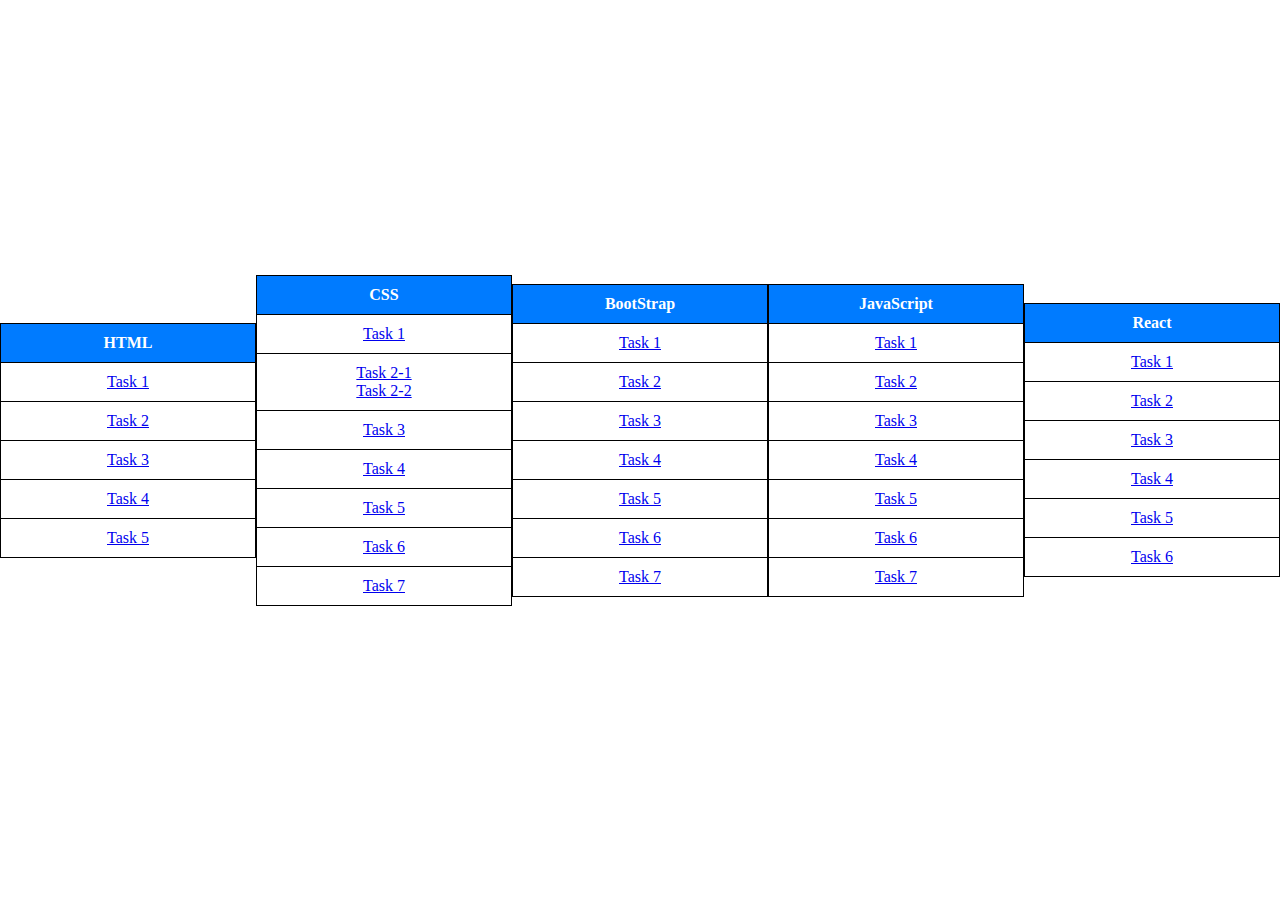
<file: index.html>
<!DOCTYPE html>
<html lang="en">
<head>
    <meta charset="UTF-8">
    <meta name="viewport" content="width=device-width, initial-scale=1.0">
    <style>
         body {
            display: flex;
            justify-content: center;
            align-items: center;
            height: 100vh;
            margin: 0;
        }

        .content-container {
            text-align: center;
        }

        .table-container {
            display: inline-block;
            width: 50%;
        }

        .styled-table {
            border-collapse: collapse;
            width: 100%;
            margin-bottom: 20px;
        }

        .styled-table th, .styled-table td {
            border: 1px solid #000;
            padding: 10px;
            text-align: center;
        }

        .styled-table th {
            background-color: #007BFF;
            color: #fff;
        }
    </style>
</head>
<body>
    <!-- HTML section with 5 tasks -->
    <div class="table-container">
        <table class="styled-table">
            <tr>
                <th>HTML</th>
            </tr>
            <tr>
                <td><a href="task1.html">Task 1</a></td>
            </tr>
            <tr>
                <td><a href="task2.html">Task 2</a></td>
            </tr>
            <tr>
                <td><a href="task3.html">Task 3</a></td>
            </tr>
            <tr>
                <td><a href="task4.html">Task 4</a></td>
            </tr>
            <tr>
                <td><a href="task5.html">Task 5</a></td>
            </tr>
        </table>
    </div>

    <!-- CSS section with 7 tasks -->
    <div class="table-container">
        <table class="styled-table">
            <tr>
                <th>CSS</th>
            </tr>
            <tr>
                <td><a href="task1css.html">Task 1</a></td>
            </tr>
            <tr>
                <td><a href="task2-1css.html">Task 2-1</a><br>
                    <a href="task2-2css.html">Task 2-2</a></td>
            </tr>
            <tr>
                <td><a href="task3css.html">Task 3</a></td>
            </tr>
            <tr>
                <td><a href="Task4/task4css.html">Task 4</a></td>
            </tr>
            <tr>
                <td><a href="task5css.html">Task 5</a></td>
            </tr>
            <tr>
                <td><a href="Task6/task6css.html">Task 6</a></td>
            </tr>
            <tr>
                <td><a href="Task7/task7css.html">Task 7</a></td>
            </tr>
        </table>
    </div>

    <div class="table-container">
        <table class="styled-table">
            <tr>
                <th>BootStrap</th>
            </tr>
            <tr>
                <td><a href="bootstrap1.html">Task 1</a></td>
            </tr>
            <tr>
                <td><a href="bootstrap2.html">Task 2</a></td>
            </tr>
            <tr>
                <td><a href="bootstrap3.html">Task 3</a></td>
            </tr>
            <tr>
                <td><a href="bootstrap4.html">Task 4</a></td>
            </tr>
            <tr>
                <td><a href="bootstrap5.html">Task 5</a></td>
            </tr>
            <tr>
                <td><a href="bootstrap6.html">Task 6</a></td>
            </tr>
            <tr>
                <td><a href="bootstrap7.html">Task 7</a></td>
            </tr>
        </table>
    </div>

        <div class="table-container">
        <table class="styled-table">
            <tr>
                <th>JavaScript</th>
            </tr>
            <tr>
                <td><a href="JS_Task1.html">Task 1</a></td>
            </tr>
            <tr>
                <td><a href="JS_Task2.html">Task 2</a></td>
            </tr>
            <tr>
                <td><a href="JS_Task3.html">Task 3</a></td>
            </tr>
            <tr>
                <td><a href="JS_Task4.html">Task 4</a></td>
            </tr>
            <tr>
                <td><a href="JS_Task5.html">Task 5</a></td>
            </tr>
            <tr>
                <td><a href="JS_Task6.html">Task 6</a></td>
            </tr>
            <tr>
                <td><a href="JS_Task7.html">Task 7</a></td>
            </tr>
        </table>
    </div>

    <div class="table-container">
        <table class="styled-table">
            <tr>
                <th>React</th>
            </tr>
            <tr>
                <td><a href="./React/task1/index.html">Task 1</a></td>
            </tr>
            <tr>
                <td><a href="./React/task2/index.html">Task 2</a></td>
            </tr>
            <tr>
                <td><a href="./React/task3/index.html">Task 3</a></td>
            </tr>
            <tr>
                <td><a href="./React/task4/index.html">Task 4</a></td>
            </tr>
            <tr>
                <td><a href="./React/task5/index.html">Task 5</a></td>
            </tr>
            <tr>
                <td><a href="./React/task6/index.html">Task 6</a></td>
            </tr>
        </table>
    </div>
</body>
</html>
</file>
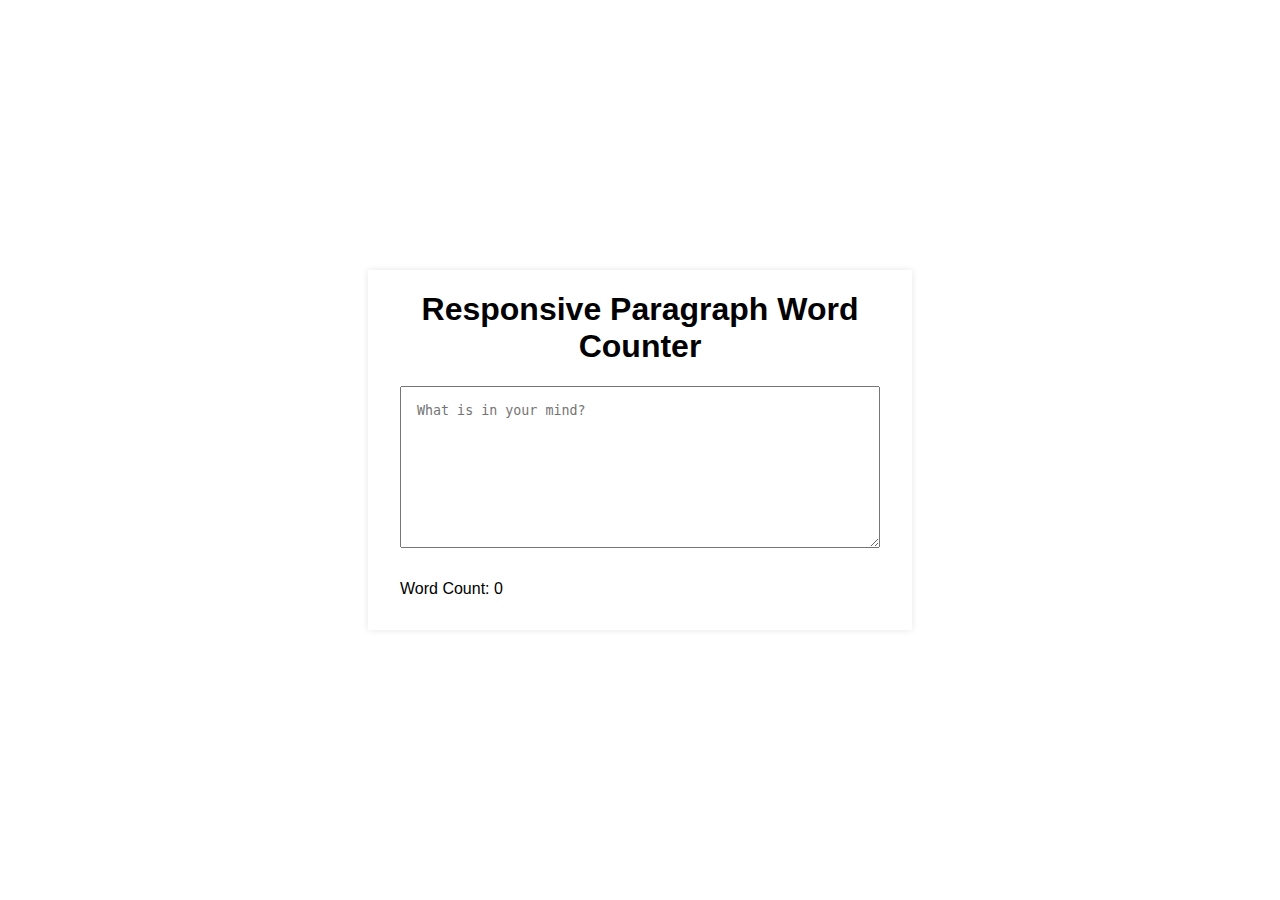
<file: React/task1/build/index.html>
<!DOCTYPE html>
<html lang="en">
  <head>
    <meta charset="utf-8" />
    <link rel="icon" href="./favicon.ico" />
    <meta name="viewport" content="width=device-width,initial-scale=1" />
    <meta name="theme-color" content="#000000" />
    <meta author="Souradip Ghosh" />
    <meta
      name="Word Counter"
      content="Web site creating using ReactJS to count number of words in your paragraphs in realtime."
    />
    <link rel="apple-touch-icon" href="./logo192.png" />
    <link rel="manifest" href="./manifest.json" />
    <title>React App</title>
    <script defer="defer" src="./static/js/main.f7eb101e.js"></script>
    <link href="./static/css/main.4de9fc06.css" rel="stylesheet" />
  </head>
  <body>
    <noscript>You need to enable JavaScript to run this app.</noscript>
    <div id="root"></div>
  </body>
</html>
</file>
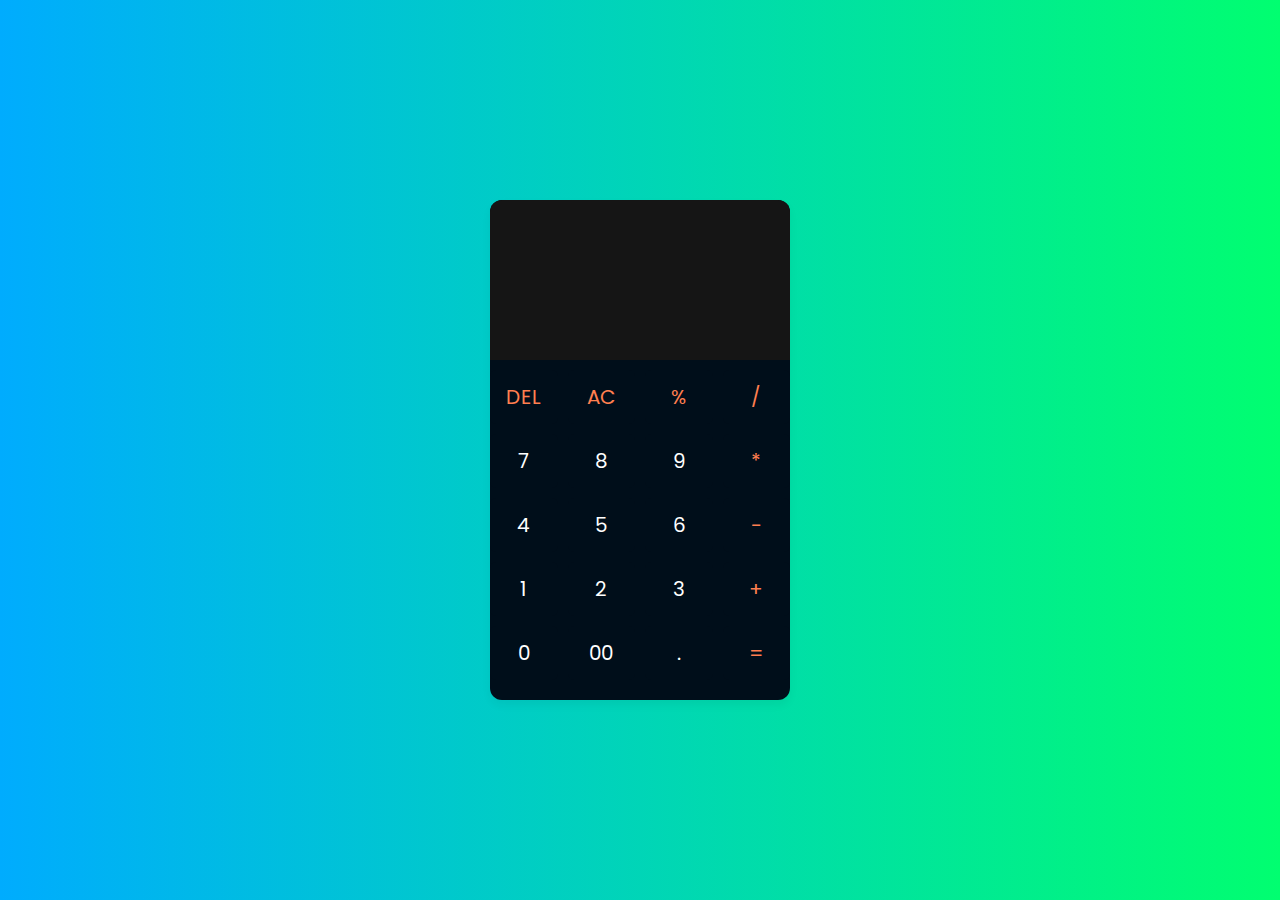
<file: React/task2/dist/index.html>
<!DOCTYPE html>
<html lang="en">
  <head>
    <meta charset="UTF-8" />
    <link rel="icon" type="image/svg+xml" href="/vite.svg" />
    <meta name="viewport" content="width=device-width, initial-scale=1.0" />
    <meta author="Avradeep">
    <title>Calculator</title>

    
    <link rel="stylesheet" href="./assets/index-8db2e203.css">
  </head>
  <body>
    <div class="container">
      <input type="text" class="display">
      
      <div class="buttons">
        <button class="operator" data-value="DEL">DEL</button>
        <button class="operator" data-value="AC">AC</button>
        <button class="operator" data-value="%">%</button>
        <button class="operator" data-value="/">/</button>
        
        <button data-value="7">7</button>
        <button data-value="8">8</button>
        <button data-value="9">9</button>
        <button class="operator" data-value="*">*</button>
        
        <button data-value="4">4</button>
        <button data-value="5">5</button>
        <button data-value="6">6</button>
        <button class="operator" data-value="-">-</button>
        
        <button data-value="1">1</button>
        <button data-value="2">2</button>
        <button data-value="3">3</button>
        <button class="operator" data-value="+">+</button>
        
        <button data-value="0">0</button>
        <button data-value="00">00</button>
        <button data-value=".">.</button>
        <button class="operator" data-value="=">=</button>
      </div>
    </div>
    
    
    
    <script type="module" crossorigin src="./assets/index-bf435679.js"></script>
  </body>
</html>
</file>
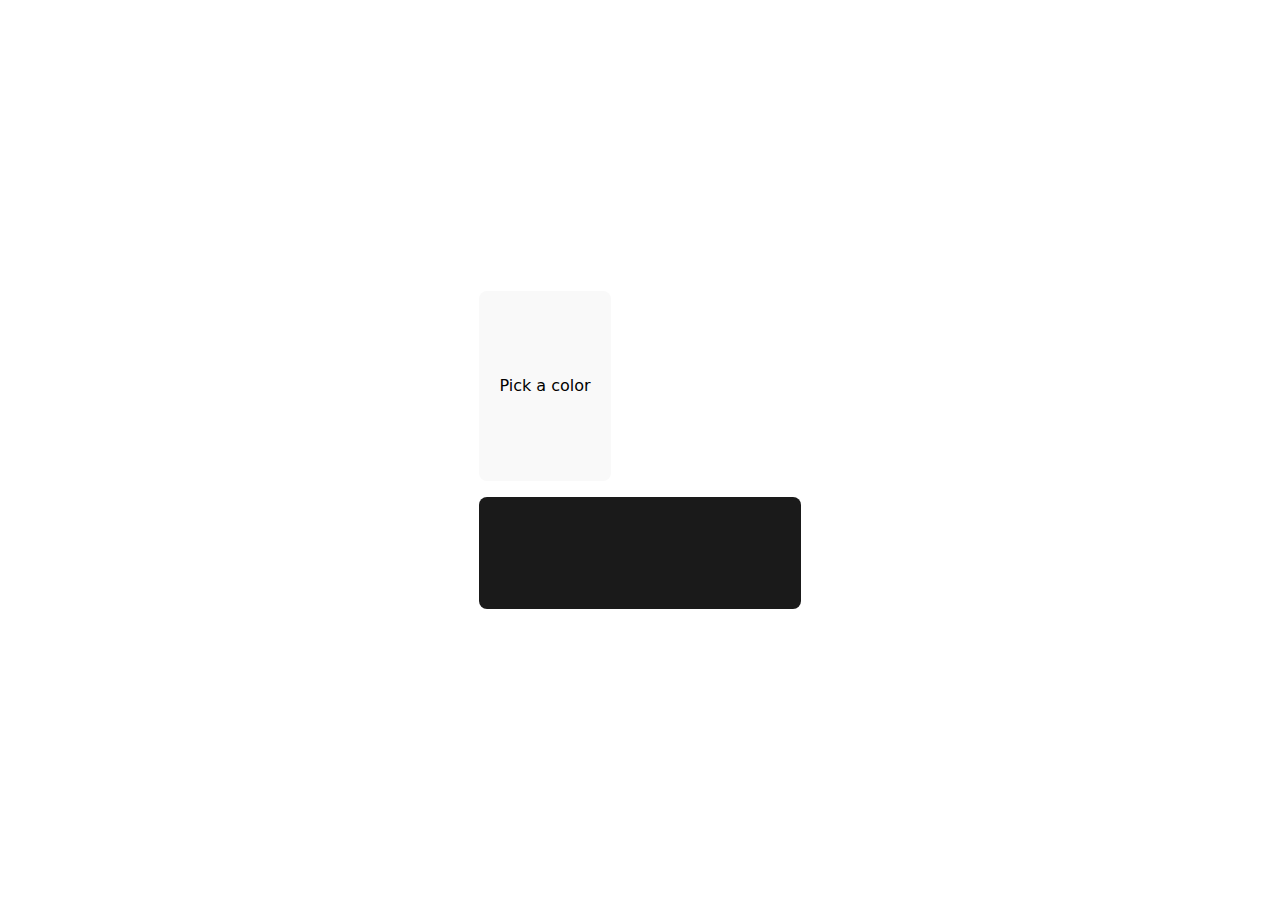
<file: React/task3/dist/index.html>
<!DOCTYPE html>
<html lang="en">
  <head>
    <meta charset="UTF-8" />
    <link rel="icon" type="image/svg+xml" href="/vite.svg" />
    <meta name="viewport" content="width=device-width, initial-scale=1.0" />
    <meta author="Avradeep">
    <title>Color Picker</title>
    <script type="module" crossorigin src="./assets/index-8fbf6f59.js"></script>
    <link rel="stylesheet" href="./assets/index-e072aa11.css">
  </head>
  <body>
    <div id="root"></div>
    
  </body>
</html>
</file>
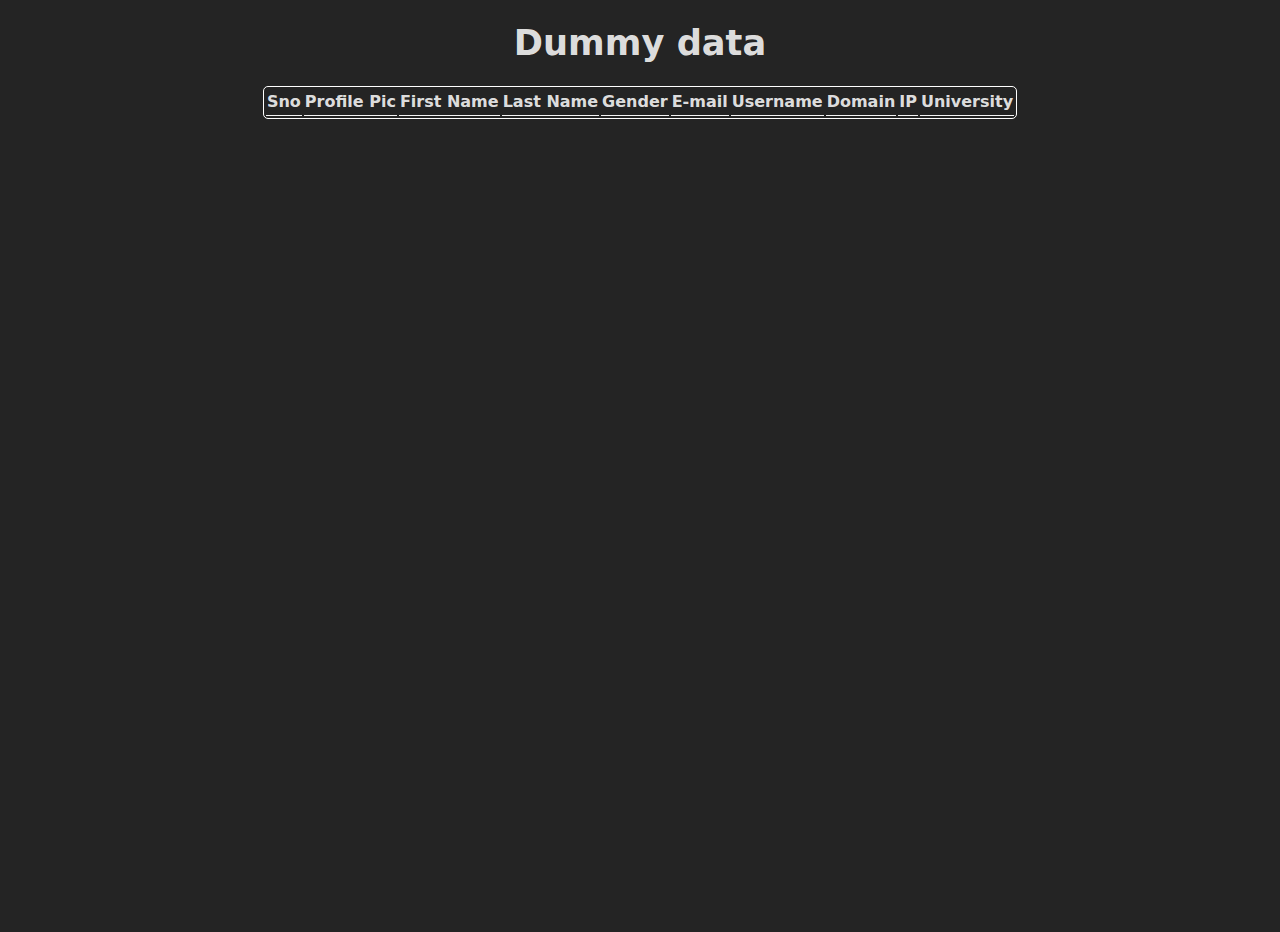
<file: React/task4/dist/index.html>
<!DOCTYPE html>
<html lang="en">
  <head>
    <meta charset="UTF-8" />
    <link rel="icon" type="image/svg+xml" href="/vite.svg" />
    <meta name="viewport" content="width=device-width, initial-scale=1.0" />
    <title>Fetch</title>
    
    <link rel="stylesheet" href="./assets/index-c2c4c701.css">
  </head>
  <body>
    <h1>Dummy data</h1>
    <div class="data">
      <table>
        <tr>
          <th>Sno</th>
          <th>Profile Pic</th>
          <th>First Name</th>
          <th>Last Name</th>
          <th>Gender</th>
          <th>E-mail</th>
          <th>Username</th>
          <th>Domain</th>
          <th>IP</th>
          <th>University</th>
        </tr>
      </table>
    </div>
    <script src="./assets/script.js"></script>
  </body>
</html>
</file>
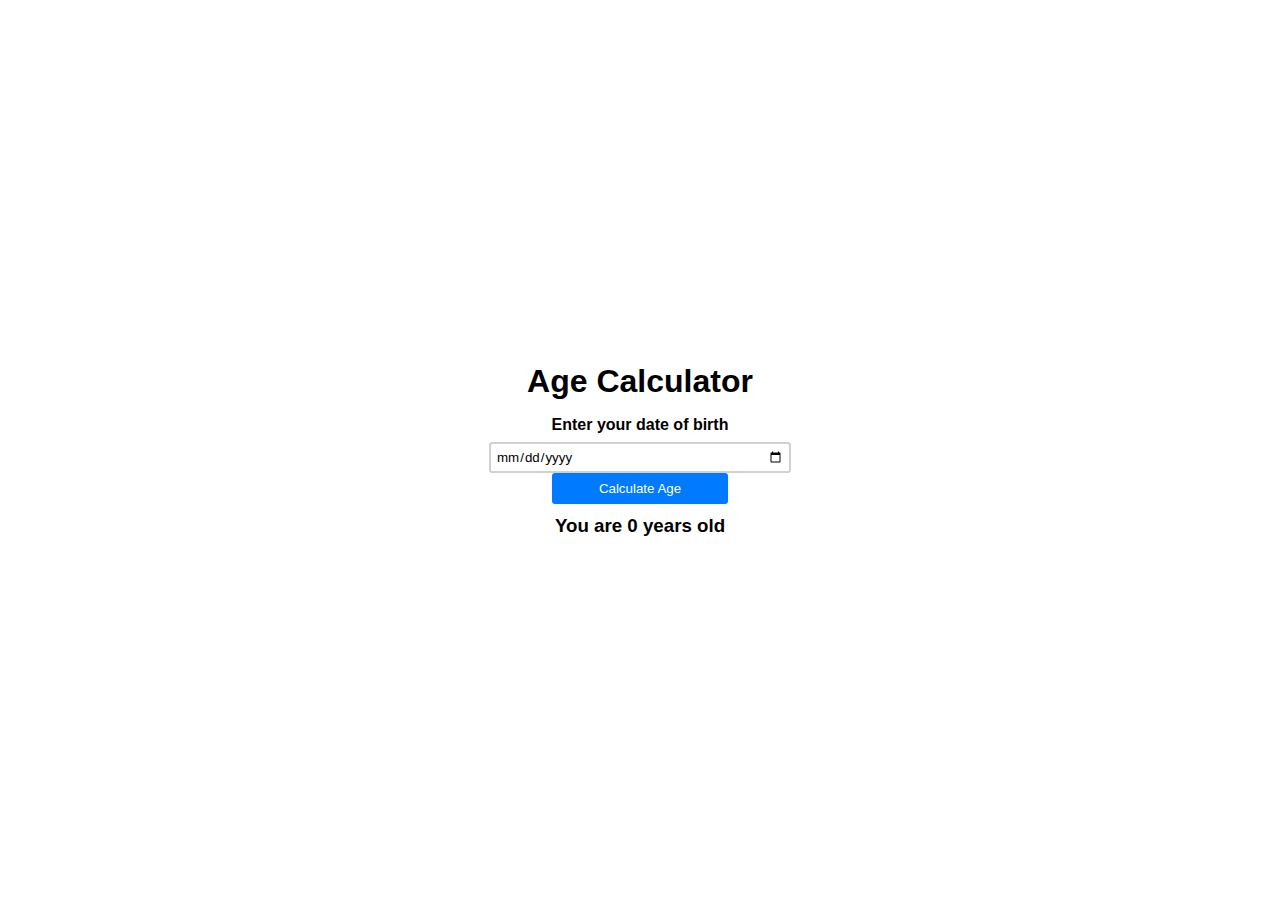
<file: React/task5/build/index.html>
<!DOCTYPE html>
<html lang="en">
  <head>
    <meta charset="utf-8" />
    <link rel="icon" href="./favicon.ico" />
    <meta name="viewport" content="width=device-width,initial-scale=1" />
    <meta name="theme-color" content="#000000" />
    <meta
      name="description"
      content="Web site created using create-react-app"
    />
    <link rel="apple-touch-icon" href="./logo192.png" />
    <link rel="manifest" href="./manifest.json" />
    <title>React App</title>
    <script defer="defer" src="./static/js/main.3035890a.js"></script>
    <link href="./static/css/main.1033eb6d.css" rel="stylesheet" />
  </head>
  <body>
    <noscript>You need to enable JavaScript to run this app.</noscript>
    <div id="root"></div>
  </body>
</html>
</file>
<file: React/task1/build/static/css/main.4de9fc06.css>
body{-webkit-font-smoothing:antialiased;-moz-osx-font-smoothing:grayscale;font-family:-apple-system,BlinkMacSystemFont,Segoe UI,Roboto,Oxygen,Ubuntu,Cantarell,Fira Sans,Droid Sans,Helvetica Neue,sans-serif;margin:0}code{font-family:source-code-pro,Menlo,Monaco,Consolas,Courier New,monospace}.App{display:grid;height:100vh;place-content:center}.App .container{box-shadow:0 0 7px rgba(0,0,0,.1);display:flex;flex-direction:column;padding:0 2rem;text-align:center;width:30rem}.App .container textarea{height:8rem;padding:1rem}.App .container p{align-self:flex-start;margin:2rem 0}.App #copyright{color:#cacaca;font-size:small}.App #copyright a{color:#cacaca;text-decoration:none}
/*# sourceMappingURL=main.4de9fc06.css.map*/
</file>
<file: React/task2/dist/assets/index-8db2e203.css>
@import"https://fonts.googleapis.com/css2?family=Poppins:ital,wght@0,100;0,200;0,300;0,400;0,500;0,600;0,700;0,800;0,900;1,100;1,200;1,300;1,400;1,500;1,600;1,700;1,800;1,900&display=swap";*{margin:0;padding:0;box-sizing:border-box;font-family:Poppins,sans-serif}body{height:100vh;display:flex;align-items:center;justify-content:center;background:linear-gradient(to right,#00acfe,#01fe70)}body .container{position:relative;max-width:300px;width:100%;border-radius:12px;padding:0 0 20px;background:#000e1a;box-shadow:0 5px 10px #0000000d}body .container .display{height:10rem;width:100%;border-radius:12px 12px 0 0;outline:none;padding:20px;border:none;text-align:right;margin-bottom:10px;font-size:25px;color:#fff;background:rgb(21,21,21);pointer-events:none}body .container .buttons{display:grid;grid-template-columns:repeat(4,1fr);grid-gap:10px}body .container .buttons button{padding:12px 10px;border-radius:6px;border:none;font-size:20px;cursor:pointer;background-color:#000e1a;color:#fff}body .container .buttons button:hover{transform:scale(.99);background:rgba(255,255,255,.05)}body .container .buttons .operator{color:coral}body .container .buttons .operator:hover{background:coral;color:#fff}
</file>
<file: React/task3/dist/assets/index-e072aa11.css>
#root{max-width:1280px;margin:0 auto;padding:2rem;text-align:center}.color-picker{display:flex;flex-direction:column;gap:1rem}.color-picker .input{display:flex;gap:1rem}.color-picker .input .color-list{margin-top:.2rem;background:white;display:grid;grid-template-columns:repeat(4,1fr);grid-gap:10px;justify-content:center;padding:1.3rem .5rem .5rem;border-radius:5px}.color-picker .input .color-list .color{width:2rem;height:2rem;cursor:pointer}.color-picker .input .color-list .color:hover{scale:.95}.color-picker #output{width:100%;height:7rem}:root{font-family:Inter,system-ui,Avenir,Helvetica,Arial,sans-serif;line-height:1.5;font-weight:400;color-scheme:light dark;color:#ffffffde;background-color:#242424;font-synthesis:none;text-rendering:optimizeLegibility;-webkit-font-smoothing:antialiased;-moz-osx-font-smoothing:grayscale;-webkit-text-size-adjust:100%}a{font-weight:500;color:#646cff;text-decoration:inherit}a:hover{color:#535bf2}body{margin:0;display:flex;place-items:center;min-width:320px;min-height:100vh}h1{font-size:3.2em;line-height:1.1}button{border-radius:8px;border:1px solid transparent;padding:.6em 1.2em;font-size:1em;font-weight:500;font-family:inherit;background-color:#1a1a1a;cursor:pointer;transition:border-color .25s}button:hover{border-color:#646cff}button:focus,button:focus-visible{outline:4px auto -webkit-focus-ring-color}@media (prefers-color-scheme: light){:root{color:#213547;background-color:#fff}a:hover{color:#747bff}button{background-color:#f9f9f9}}
</file>
<file: React/task4/dist/assets/index-c2c4c701.css>
:root{font-family:Inter,system-ui,Avenir,Helvetica,Arial,sans-serif;line-height:1.5;font-weight:400;color-scheme:light dark;color:#ffffffde;background-color:#242424;font-synthesis:none;text-rendering:optimizeLegibility;-webkit-font-smoothing:antialiased;-moz-osx-font-smoothing:grayscale;-webkit-text-size-adjust:100%}body{text-align:center;min-width:320px;min-height:100vh}body h1{font-size:2.2em;line-height:1.1}body table{border-radius:5px;border:white 1px solid;text-align:center;margin:0 auto}body table th{border-bottom:whitesmoke 1px solid}body table td{text-align:left}
</file>
<file: React/task5/build/static/css/main.1033eb6d.css>
*{font-family:Segoe UI,Tahoma,Geneva,Verdana,sans-serif;margin:0;padding:0}.App{display:grid;height:100vh;place-content:center;text-align:center}.App h4{margin-top:1rem}.App input{border:2px solid #d1d1d1;border-radius:3px;margin-top:.5rem;padding:.3rem;width:18rem}.App button{background:#007bff;border:none;border-radius:3px;color:#fff;cursor:pointer;margin:0 auto;padding:.5rem;width:11rem}.App h3{margin-top:.7rem}
/*# sourceMappingURL=main.1033eb6d.css.map*/
</file>
